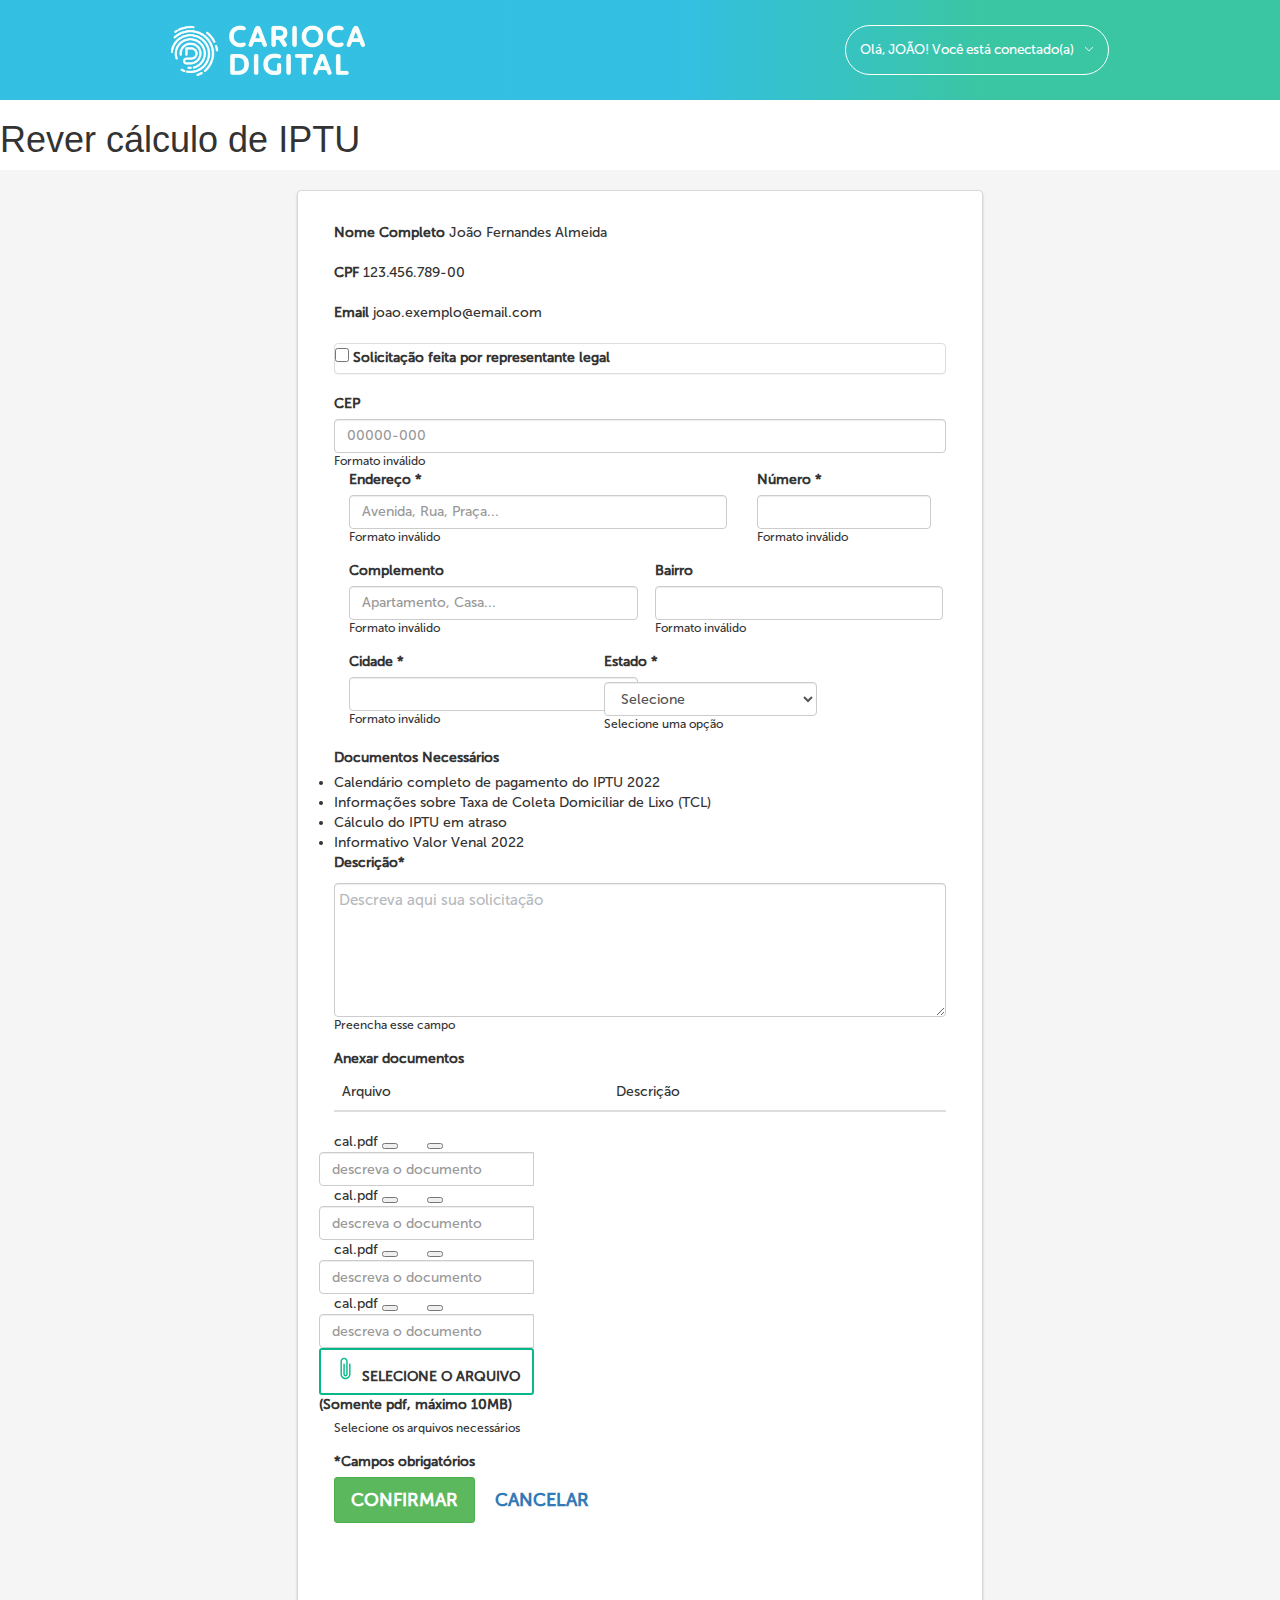
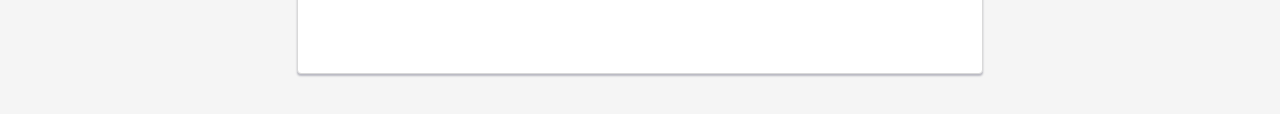
<file: form-index.html>
<!DOCTYPE html>
<html lang="pt-br">

<head>
    <meta charset="UTF-8">
    <meta http-equiv="X-UA-Compatible" content="IE=edge">
    <meta name="viewport" content="width=device-width, initial-scale=1.0">
    <link rel="stylesheet" href="assets/css/styles.css">
    <link rel="stylesheet" href="assets/css/reset.css">

    <link href="https://cdn.jsdelivr.net/npm/bootstrap@5.0.2/dist/css/bootstrap.min.css" rel="stylesheet"
        integrity="sha384-EVSTQN3/azprG1Anm3QDgpJLIm9Nao0Yz1ztcQTwFspd3yD65VohhpuuCOmLASjC" crossorigin="anonymous">
    <link rel="stylesheet" type="text/css" href="//netdna.bootstrapcdn.com/bootstrap/3.0.3/css/bootstrap.min.css">
    <link rel="stylesheet" type="text/css" href="//assets.locaweb.com.br/locastyle/2.0.6/stylesheets/locastyle.css">

    <title>Módulo de Peticionamento - Cidadão</title>
</head>

<body>


    <header class="__container-cabecalho">
        <div class="__cabecalho">
            <div class="__cabecalho-conteudo">
            <img src="assets/img/logo-Carioca-Digital.png" alt="logo Carioca Digital" class="__painel-logo">
            <div class="__painel-login"><p>Olá, JOÃO! Você está conectado(a)</p></div>
            </div>
        </div>

        <div class="__nav-titulo">
            <h1 class="__titulo">Rever cálculo de IPTU</h1>
        </div>
    </header>

    <main class="__main">
        <div class="__container">

            <form class="form needs-validation" action="" id="formInitial" novalidate>
                <div class="form-group __group1">
                    <label for="nomeCompleto" class="__label-initial">Nome Completo</label>
                    <span class="__span-initial" id="nomeCompleto"> João Fernandes Almeida</span>
                </div>
                <div class="form-group __group1">
                    <label for="CPFCompleto" class="__label-initial">CPF</label>
                    <span class="__span-initial" id="CPFCompleto"> 123.456.789-00</span>
                </div>
                <div class="form-group __group1">
                    <label for="EmailCompleto" class="__label-initial">Email</label>
                    <span class="__span-initial" id="EmailCompleto"> joao.exemplo@email.com</span>
                </div>



                <div class=" __group2">
                    <div class="panel panel-default ">
                        <input type="checkbox" data-toggle="collapse" data-target="#collapse__checkbox1" id="checkbox1">
                        <label for="checkbox1" class="__span-quite">Solicitação feita por representante legal</label>
                        <div id="collapse__checkbox1" class="panel-collapse collapse">
                            <div class="well arrow-up">
                                <div class="mb-3">
                                    <label for="nomeCompletoInteressado" class="form-label">Nome Completo do
                                        Interessado</label>
                                    <input type="text" class="form-control" id="nomeCompletoInteressado" placeholder="Nome e Sobrenome">
                                    <div class="invalid-feedback">
                                        Formato inválido
                                      </div>
                                </div>

                                <div class="mb-3">
                                    <label for="cpfInteressado" class="form-label">CPF do interessado</label>
                                    <input type="text" class="form-control __input-quite " id="cpfInteressado" placeholder="123.456.789-00">
                                    <div class="invalid-feedback">
                                        Formato inválido
                                      </div>
                                </div>

                                <span class="__span-initial"> Ao anexar documentos, é obrigatório incluir o documento
                                    comprobatório da condição de representante legal.</span>
                            </div>
                        </div>
                    </div>
                </div>


                <div class="__group3">

                    <div class="mb-3">
                        <label for="cep" class="__label-initial">CEP</label>
                        <input type="text" class="form-control __input-quite2 " id="cep" placeholder="00000-000">
                        <div class="invalid-feedback">
                            Formato inválido
                          </div>
                    </div>


                    <div class="form-row __group3-in">
                        <div class="form-group col-md-8 __input-quite3 __col-autor-l">
                            <label for="inputCity" class="__label-initial">Endereço *</label>
                            <input type="text" class="form-control" id="inputCity" placeholder="Avenida, Rua, Praça..." required>
                            <div class="invalid-feedback">
                                Formato inválido
                              </div>
                        </div>
                        <div class="form-group col-md-4 __col-autor-r">
                            <label for="inputCEP" class="__label-initial">Número *</label>
                            <input type="text" class="form-control" id="inputCEP" required>
                            <div class="invalid-feedback">
                                Formato inválido
                              </div>
                        </div>
                    </div>

                    <div class="form-row __group3-in">
                        <div class="form-group col-md-6 __input-quite3 __col-autor-l">
                            <label for="inputComplemento" class="__label-initial">Complemento</label>
                            <input type="text" class="form-control" id="inputComplemento" placeholder="Apartamento, Casa...">
                            <div class="invalid-feedback">
                                Formato inválido
                              </div>
                        </div>
                        <div class="form-group col-md-6 __col-autor-r">
                            <label for="inputBairro" class="__label-initial">Bairro</label>
                            <input type="text" class="form-control" id="inputBairro">
                            <div class="invalid-feedback">
                                Formato inválido
                              </div>
                        </div>
                    </div>

                    <div class="form-row __group3-in">
                        <div class="form-group col-md-5 __input-quite3 __col-autor-l">
                            <label for="inputCidade" class="__label-initial">Cidade *</label>
                            <input type="text" class="form-control" id="inputCidade" required>
                            <div class="invalid-feedback">
                                Formato inválido
                              </div>
                        </div>

                        <div class="form-group col-md-5 __col-autor-r">
                            <label for="inputEstado" class="__label-initial">Estado *</label>
                            <select id="inputEstado" class="form-control .custom-select" required>
                                <option value="" disabled selected hidden>Selecione</option>
                                <option>Rio</option>
                            </select>
                            <div class="invalid-feedback">
                                Selecione uma opção
                              </div>
                        </div>

                    </div>

                </div>

                <div class="__group4">
                    <label for="nomeCompleto" class="__label-initial ">Documentos Necessários</label>

                    <div class="ms-3">
                        
                        <li><span class="__span-quite-4" id="">Calendário completo de pagamento do IPTU 2022</span></li>
                        <li><span class="__span-quite-4" id="">Informações sobre Taxa de Coleta Domiciliar de Lixo (TCL)</span></li>
                        <li><span class="__span-quite-4" id="">Cálculo do IPTU em atraso</span></li>
                        <li><span class="__span-quite-4" id="">Informativo Valor Venal 2022</span></li>
                    </div>

                    <div class="form-group ">
                        <label for="inputDescricao" class="form-label __label-initial __group4-in">Descrição*</label>
                        <textarea class="form-control" rows="6" id="inputDescricao" placeholder="Descreva aqui sua solicitação" required></textarea>
                        <div class="invalid-feedback">
                            Preencha esse campo
                          </div>
                    </div>

                    <label for="nomeCompleto" class="__label-initial __group4-in">Anexar documentos</label>
                    <div class="card ">

                        <table class="table __card-header-autor">
                            <thead>
                                <tr>
                                    <th scope="col" class="__table-autor">Arquivo</th>
                                    <th scope="col" class="__table-autor">Descrição</th>
                                </tr>
                            </thead>
                        </table>

                        <div class="card-body">

                            <div class="form-group ">
                                <div class="input-group __file-group">

                    <!--A primeira row, no bootstrap, é modificada a ser título. Corrigir no futuro se for necessário. 
                        Caso use esse modelo, ao fazer o "forEach", recomenda-se adicionar uma row fantasma inicial 
                        e começar os dados pela segunda row.

                    Excluir esse comentário em produção, visto se tratar apenas de um modelo. Mas o aviso é importante para manter o design-->

                                    <div class="row mt-2">
                                        
                                    </div>
                                    

                                    <div class="row mt-2">
                                        <div class="__row-por-item " id="row-file-item">
                                            <div class="__input-group-text col-md-6 __item-da-row ">
                                                <span class="__span-initial" id="file-item-name"> cal.pdf</span>
                                                <button type="button" class="btn-close __close-notinline" aria-label="Close"></button>
                                            </div>
                                            <div class="__input-group">
                                                <input type="text" class="form-control " id="file-item-descricao" value="" placeholder="descreva o documento">
                                                <button type="button" class="btn-close __close-inline" aria-label="Close"></button>
                                            </div>
                                        </div>
                                    </div>

                                    <div class="row mt-2">
                                        <div class="__row-por-item " id="row-file-item">
                                            <div class="__input-group-text col-md-6 __item-da-row ">
                                                <span class="__span-initial" id="file-item-name"> cal.pdf</span>
                                                <button type="button" class="btn-close __close-notinline" aria-label="Close"></button>
                                            </div>
                                            <div class="__input-group">
                                                <input type="text" class="form-control " id="file-item-descricao" value="" placeholder="descreva o documento">
                                                <button type="button" class="btn-close __close-inline" aria-label="Close"></button>
                                            </div>
                                        </div>
                                    </div>

                                    <div class="row mt-2">
                                        <div class="__row-por-item " id="row-file-item">
                                            <div class="__input-group-text col-md-6 __item-da-row ">
                                                <span class="__span-initial" id="file-item-name"> cal.pdf</span>
                                                <button type="button" class="btn-close __close-notinline" aria-label="Close"></button>
                                            </div>
                                            <div class="__input-group">
                                                <input type="text" class="form-control " id="file-item-descricao" value="" placeholder="descreva o documento">
                                                <button type="button" class="btn-close __close-inline" aria-label="Close"></button>
                                            </div>
                                        </div>
                                    </div>

                                    <div class="row mt-2">
                                        <div class="__row-por-item " id="row-file-item">
                                            <div class="__input-group-text col-md-6 __item-da-row ">
                                                <span class="__span-initial" id="file-item-name"> cal.pdf</span>
                                                <button type="button" class="btn-close __close-notinline" aria-label="Close"></button>
                                            </div>
                                            <div class="__input-group">
                                                <input type="text" class="form-control " id="file-item-descricao" value="" placeholder="descreva o documento">
                                                <button type="button" class="btn-close __close-inline" aria-label="Close"></button>
                                            </div>
                                        </div>
                                    </div>

                                    <div class="row mt-2">
                                        <div class=" mt-3">
                                            <label class=" btn btn-outline-success btn-file __button-file" style="border: 2px solid #09b88a;">
                                                <svg width="25" height="25" viewBox="0 0 19 19" fill="none" xmlns="http://www.w3.org/2000/svg" class="__icon-file">
                                                    <path d="M5.34375 3.5625C5.34375 2.77514 5.65653 2.02003 6.21328 1.46328C6.77003 0.906528 7.52514 0.59375 8.3125 0.59375C9.09986 0.59375 9.85497 0.906528 10.4117 1.46328C10.9685 2.02003 11.2812 2.77514 11.2812 3.5625V14.25C11.2812 14.7224 11.0936 15.1755 10.7595 15.5095C10.4255 15.8436 9.97242 16.0312 9.5 16.0312C9.02758 16.0312 8.57452 15.8436 8.24047 15.5095C7.90642 15.1755 7.71875 14.7224 7.71875 14.25V5.9375C7.71875 5.78003 7.78131 5.629 7.89266 5.51766C8.00401 5.40631 8.15503 5.34375 8.3125 5.34375C8.46997 5.34375 8.62099 5.40631 8.73234 5.51766C8.84369 5.629 8.90625 5.78003 8.90625 5.9375V14.25C8.90625 14.4075 8.96881 14.5585 9.08016 14.6698C9.19151 14.7812 9.34253 14.8438 9.5 14.8438C9.65747 14.8438 9.8085 14.7812 9.91985 14.6698C10.0312 14.5585 10.0938 14.4075 10.0938 14.25V3.5625C10.0938 3.32858 10.0477 3.09696 9.95816 2.88085C9.86864 2.66473 9.73744 2.46837 9.57203 2.30297C9.40663 2.13756 9.21027 2.00636 8.99415 1.91684C8.77804 1.82732 8.54642 1.78125 8.3125 1.78125C8.07858 1.78125 7.84696 1.82732 7.63085 1.91684C7.41473 2.00636 7.21837 2.13756 7.05297 2.30297C6.88756 2.46837 6.75636 2.66473 6.66684 2.88085C6.57732 3.09696 6.53125 3.32858 6.53125 3.5625V14.25C6.53125 15.0374 6.84403 15.7925 7.40078 16.3492C7.95753 16.906 8.71264 17.2188 9.5 17.2188C10.2874 17.2188 11.0425 16.906 11.5992 16.3492C12.156 15.7925 12.4688 15.0374 12.4688 14.25V5.9375C12.4688 5.78003 12.5313 5.629 12.6427 5.51766C12.754 5.40631 12.905 5.34375 13.0625 5.34375C13.22 5.34375 13.371 5.40631 13.4823 5.51766C13.5937 5.629 13.6562 5.78003 13.6562 5.9375V14.25C13.6562 15.3523 13.2184 16.4095 12.4389 17.1889C11.6595 17.9684 10.6023 18.4062 9.5 18.4062C8.39769 18.4062 7.34054 17.9684 6.56109 17.1889C5.78164 16.4095 5.34375 15.3523 5.34375 14.25V3.5625Z" fill="#09B88A" class="__path-icon" id="pathfile"/>
                                                    </svg>
                                                <!-- <i class="__icon-file"></i>-->
                                                <span class="__label-button" id="spanfile">SELECIONE O ARQUIVO</span>  <input type="file" style="display: none;" required>
                                            </label>
                                            <div class="custom-file">
                                                <label class="__label-initial-likeplaceholder"
                                                    for="customFileInput">(Somente pdf, máximo 10MB)</label>
                                            </div>
                                        </div>
                                    </div>
                                </div>
                                <div class="invalid-feedback">
                                    Selecione os arquivos necessários
                                  </div>
                            </div>
                            
                        </div>
                        
                    </div>


                    
                    <label for="nomeCompleto" class="__label-initial __group4-in">*Campos obrigatórios</label>

                </div>
                

                <div class="__group-end">
                    <button type="submit" class="btn btn-success btn-lg __button-submit">CONFIRMAR</button> <a href="#" class="btn btn-outline-success btn-lg ms-3 __button-cancel" style="border: none;">CANCELAR</a>
                </br>


                </div>
            </form>
        </div>
    </main>



    <script>
        
        (function() {
          'use strict';
          window.addEventListener('load', function() {
            
            var forms = document.getElementsByClassName('needs-validation');
            
            var validation = Array.prototype.filter.call(forms, function(form) {
              form.addEventListener('submit', function(event) {
                if (form.checkValidity() === false) {
                  event.preventDefault();
                  event.stopPropagation();
                }
                form.classList.add('was-validated');
              }, false);
            });
          }, false);
        })();
        </script>


    

    <!-- Atente-se para a ordem: primeiro jquery, depois locastyle, depois o JS do Bootstrap. -->
    <script async="" src="//www.google-analytics.com/analytics.js"></script>
    <script type="text/javascript" src="//code.jquery.com/jquery-2.0.3.min.js"></script>
    <script type="text/javascript" src="//assets.locaweb.com.br/locastyle/2.0.6/javascripts/locastyle.js"></script>
    <script type="text/javascript" src="//netdna.bootstrapcdn.com/bootstrap/3.0.3/js/bootstrap.min.js"></script>
    
    <script>
        $(function() {
      $('#spanfile').hover(function() {
        $('#pathfile').css('fill', '#f5f5f5');
      }, function() {
        // on mouseout, reset the background colour
        $('#pathfile').css('fill', '');
      });
    });
    </script>

</body>

</html>
</file>
<file: assets/css/styles.css>
@import url(base.css);
@import url(cabecalho.css);

@import url(comum.css);

@import url(corpo.css);

@import url(grupo-arquivos.css);
@import url(grupo-campos.css);
@import url(grupo-descricao.css);
@import url(grupo-documentos.css);
@import url(grupo-enviar.css);
@import url(grupo-identificacao.css);
@import url(grupo-representante-legal.css);
@import url(grupo-termo-de-uso.css);
</file>
